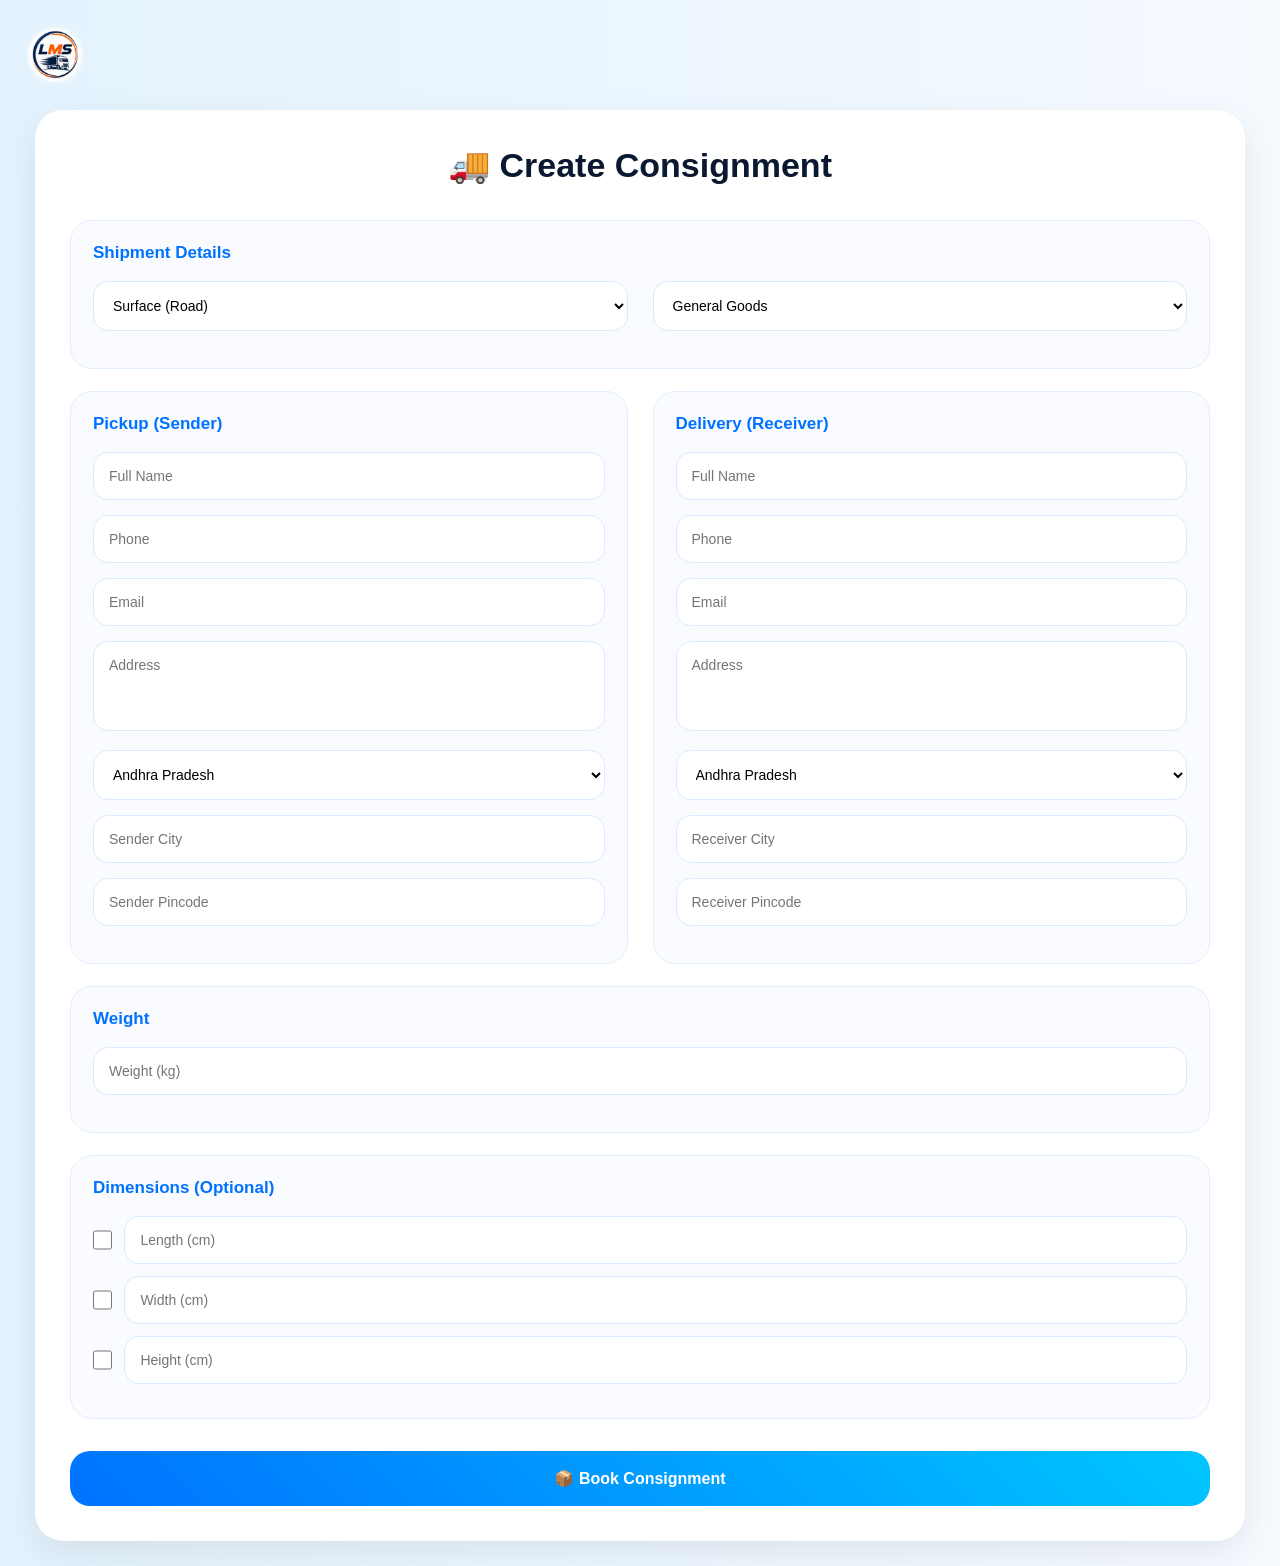
<file: templates/create.html>
<!DOCTYPE html>
<html>

<head>

<title>Create Consignment</title>

<meta name="viewport" content="width=device-width, initial-scale=1.0">

<style>

/* RESET */

*{
    margin:0;
    padding:0;
    box-sizing:border-box;
    font-family:'Segoe UI',sans-serif;
}

/* BACKGROUND */

body{

    background:
    linear-gradient(to right,#e3f2fd,#f5faff);

    padding:25px;

    overflow-x:hidden;

}

/* MAIN CONTAINER */

.container{

    width:100%;

    max-width:1300px;

    margin:auto;

    padding:0 10px;

}
/* CARD */

.form-box{

    width:100%;

    background:white;

    padding:35px;

    border-radius:28px;

    box-shadow:0 12px 35px rgba(0,0,0,0.08);

}

/* TITLE */

h2{
    text-align:center;
    margin-bottom:35px;
    color:#0a192f;
    font-size:34px;
}

/* GRID */

.flex{

    display:grid;

    grid-template-columns:
    repeat(auto-fit,minmax(320px,1fr));

    gap:25px;

}

/* SECTION */

.section-box{
    padding:22px;
    border-radius:22px;
    background:#f9fbff;
    border:1px solid #e3eefc;
    margin-bottom:22px;
}

.section-title{
    margin-bottom:18px;
    font-size:17px;
    font-weight:700;
    color:#0072ff;
}

/* INPUTS */

input,
select,
textarea{
    width:100%;
    padding:15px;
    margin-bottom:15px;
    border-radius:15px;
    border:1px solid #dbeafe;
    outline:none;
    font-size:14px;
    transition:0.3s;
    background:white;
}

input:focus,
select:focus,
textarea:focus{
    border-color:#0072ff;
    box-shadow:0 0 0 4px rgba(0,114,255,0.1);
}

textarea{
    height:90px;
    resize:none;
}

/* FIX OVERFLOW */

.half{
    width:100%;
    min-width:0;
}

/* DIMENSIONS */

.dim-row{
    display:flex;
    gap:12px;
    align-items:center;
    margin-bottom:12px;
}

.dim-row input[type="checkbox"]{
    width:20px;
    height:20px;
    margin-bottom:0;
    cursor:pointer;
}

.dim-row input[type="text"]{
    margin-bottom:0;
}

/* BUTTON */

button{
    width:100%;
    padding:18px;
    margin-top:10px;
    background:linear-gradient(45deg,#0072ff,#00c6ff);
    border:none;
    color:white;
    font-size:16px;
    border-radius:20px;
    cursor:pointer;
    font-weight:700;
    transition:0.3s;
}

button:hover{
    transform:translateY(-2px);
}

/* MOBILE */

@media(max-width:900px){

    .flex{
        grid-template-columns:1fr;
    }

    .form-box{
        padding:22px;
    }

    h2{
        font-size:28px;
    }

    body{
        padding:15px;
    }

}

.logo{
    display:flex;
    align-items:center;
    gap:12px;
    text-decoration:none;
    margin-bottom:25px;
    width:fit-content;
}

.logo img{
    width:60px;
    height:60px;
    border-radius:50%;
    object-fit:cover;
    border:3px solid rgba(255,255,255,0.2);
}

.logo span{
    color:rgb(22, 21, 21);
    font-size:24px;
    font-weight:700;
}

/* RESPONSIVE */

@media(max-width:768px){

    body{

        padding:12px;

    }

    .form-box{

        padding:22px;

        border-radius:22px;

    }

    h2{

        font-size:28px;

    }

    .section-title{

        font-size:16px;

    }

    input,
    select,
    textarea{

        padding:14px;

        font-size:14px;

    }

    button{

        padding:16px;

    }

}

@media(max-width:480px){

    h2{

        font-size:24px;

    }

    .logo img{

        width:50px;
        height:50px;

    }

}

</style>

</head>

<body>



        <a href="/" class="logo">

    <img src="/static/logo.png">
    

    

</a>
<div class="container">

<div class="form-box">

<h2>🚚 Create Consignment</h2>

<form method="POST">

<!-- SHIPMENT -->

<div class="section-box">

<div class="section-title">

    Shipment Details

</div>

<div class="flex">

<select name="transport">

<option>Surface (Road)</option>
<option>Express (Air)</option>
<option>Heavy Cargo</option>

</select>

<select name="parcel_type">

<option selected>General Goods</option>
<option>Fragile</option>
<option>Liquid</option>
<option>Electronics</option>

</select>

</div>

</div>

<!-- SENDER + RECEIVER -->

<div class="flex">

<!-- SENDER -->

<div class="half section-box">

<div class="section-title">

    Pickup (Sender)

</div>

<input
    name="sender_name"
    placeholder="Full Name"
    required>

<input
    name="sender_phone"
    placeholder="Phone"
    required>

<input
    name="sender_email"
    placeholder="Email">

<textarea
    name="sender_address"
    placeholder="Address"></textarea>

<select name="sender_state">

<option>Andhra Pradesh</option>
<option>Telangana</option>
<option>Tamil Nadu</option>
<option>Karnataka</option>
<option>Maharashtra</option>
<option>Kerala</option>
<option>Delhi</option>
<option>Uttar Pradesh</option>
<option>Gujarat</option>
<option>Rajasthan</option>
<option>Punjab</option>
<option>West Bengal</option>
<option>Odisha</option>
<option>Bihar</option>
<option>Madhya Pradesh</option>
<option>Haryana</option>
<option>Assam</option>
<option>Jharkhand</option>
<option>Chhattisgarh</option>
<option>Goa</option>
<option>Himachal Pradesh</option>
<option>Uttarakhand</option>
<option>Tripura</option>
<option>Meghalaya</option>
<option>Manipur</option>
<option>Mizoram</option>
<option>Nagaland</option>
<option>Sikkim</option>
<option>Arunachal Pradesh</option>

</select>

<input
    name="sender_city"
    placeholder="Sender City"
    required>

<input
    name="sender_pincode"
    placeholder="Sender Pincode"
    required>

</div>

<!-- RECEIVER -->

<div class="half section-box">

<div class="section-title">

    Delivery (Receiver)

</div>

<input
    name="receiver_name"
    placeholder="Full Name"
    required>

<input
    name="receiver_phone"
    placeholder="Phone"
    required>

<input
    name="receiver_email"
    placeholder="Email">

<textarea
    name="receiver_address"
    placeholder="Address"></textarea>

<select name="receiver_state">

<option>Andhra Pradesh</option>
<option>Telangana</option>
<option>Tamil Nadu</option>
<option>Karnataka</option>
<option>Maharashtra</option>
<option>Kerala</option>
<option>Delhi</option>
<option>Uttar Pradesh</option>
<option>Gujarat</option>
<option>Rajasthan</option>
<option>Punjab</option>
<option>West Bengal</option>
<option>Odisha</option>
<option>Bihar</option>
<option>Madhya Pradesh</option>
<option>Haryana</option>
<option>Assam</option>
<option>Jharkhand</option>
<option>Chhattisgarh</option>
<option>Goa</option>
<option>Himachal Pradesh</option>
<option>Uttarakhand</option>
<option>Tripura</option>
<option>Meghalaya</option>
<option>Manipur</option>
<option>Mizoram</option>
<option>Nagaland</option>
<option>Sikkim</option>
<option>Arunachal Pradesh</option>

</select>

<input
    name="receiver_city"
    placeholder="Receiver City"
    required>

<input
    name="receiver_pincode"
    placeholder="Receiver Pincode"
    required>

</div>

</div>

<!-- WEIGHT -->

<div class="section-box">

<div class="section-title">

    Weight

</div>

<input
    name="weight"
    placeholder="Weight (kg)"
    required>

</div>

<!-- DIMENSIONS -->

<div class="section-box">

<div class="section-title">

    Dimensions (Optional)

</div>

<div class="dim-row">

<input
    type="checkbox"
    onclick="toggleField('length')">

<input
    type="text"
    id="length"
    name="length"
    placeholder="Length (cm)"
    disabled>

</div>

<div class="dim-row">

<input
    type="checkbox"
    onclick="toggleField('width')">

<input
    type="text"
    id="width"
    name="width"
    placeholder="Width (cm)"
    disabled>

</div>

<div class="dim-row">

<input
    type="checkbox"
    onclick="toggleField('height')">

<input
    type="text"
    id="height"
    name="height"
    placeholder="Height (cm)"
    disabled>

</div>

</div>

<button type="submit">

    📦 Book Consignment

</button>

</form>

</div>

</div>

<script>

function toggleField(id){

    let field = document.getElementById(id);

    field.disabled = !field.disabled;

}

</script>

</body>

</html>
</file>
